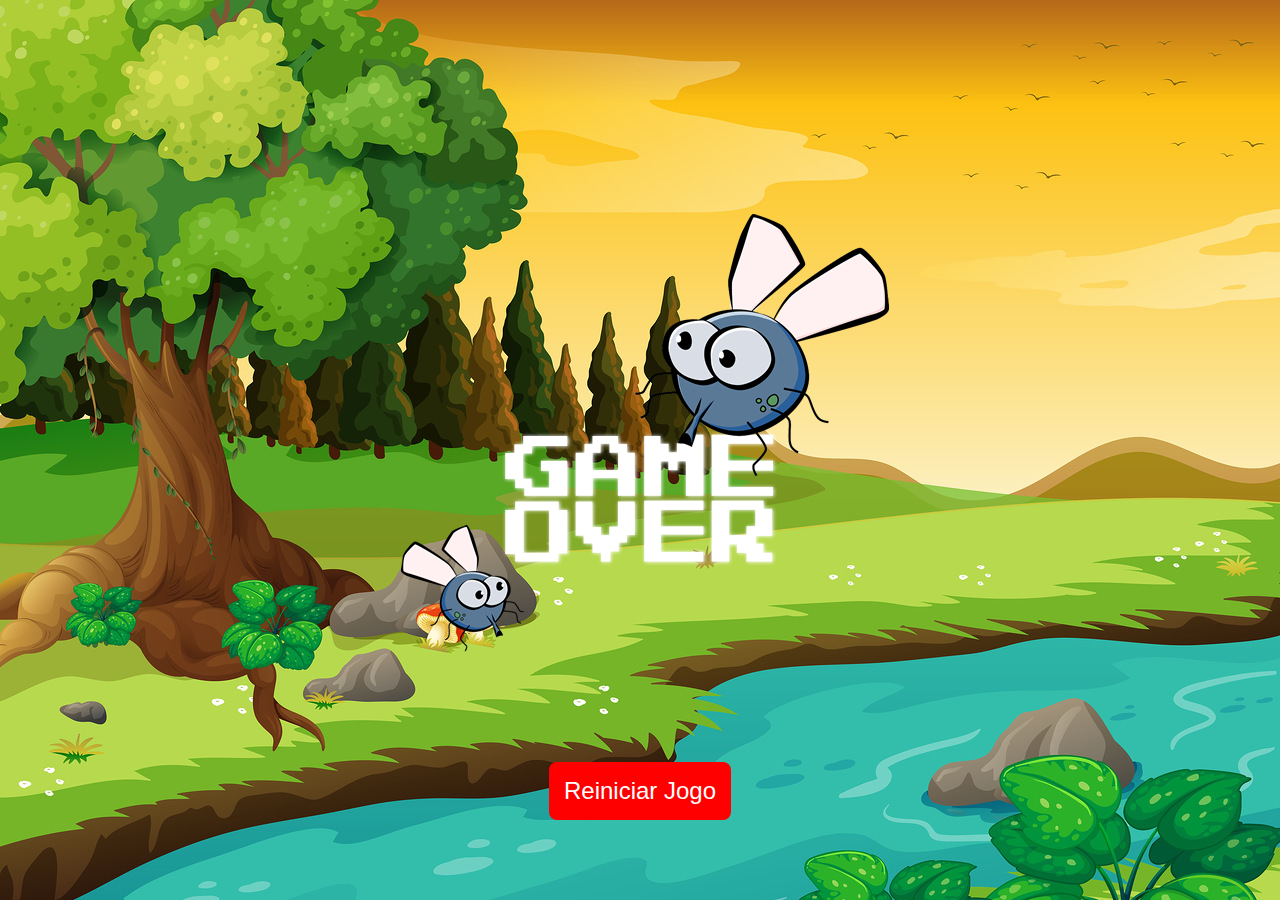
<file: game_over.html>
<html>
	<head>
		<title>Jogo mata-mosquito</title>
		<meta charset="utf-8">
		<meta id="viewport" name="viewport" content="width=device-width, user-scalable=no">
		<link rel="stylesheet" type="text/css" href="estilo.css">
    </head>
	 <body onresize="resizeScreen()"> 
		 <!-- tela inicial -->
		<div id="container_end">
		<button id="start_buttom" onclick = "restartGame()">Reiniciar Jogo</button>
		<script src='app.js'></script> 
	 </body>	
</html>
</file>
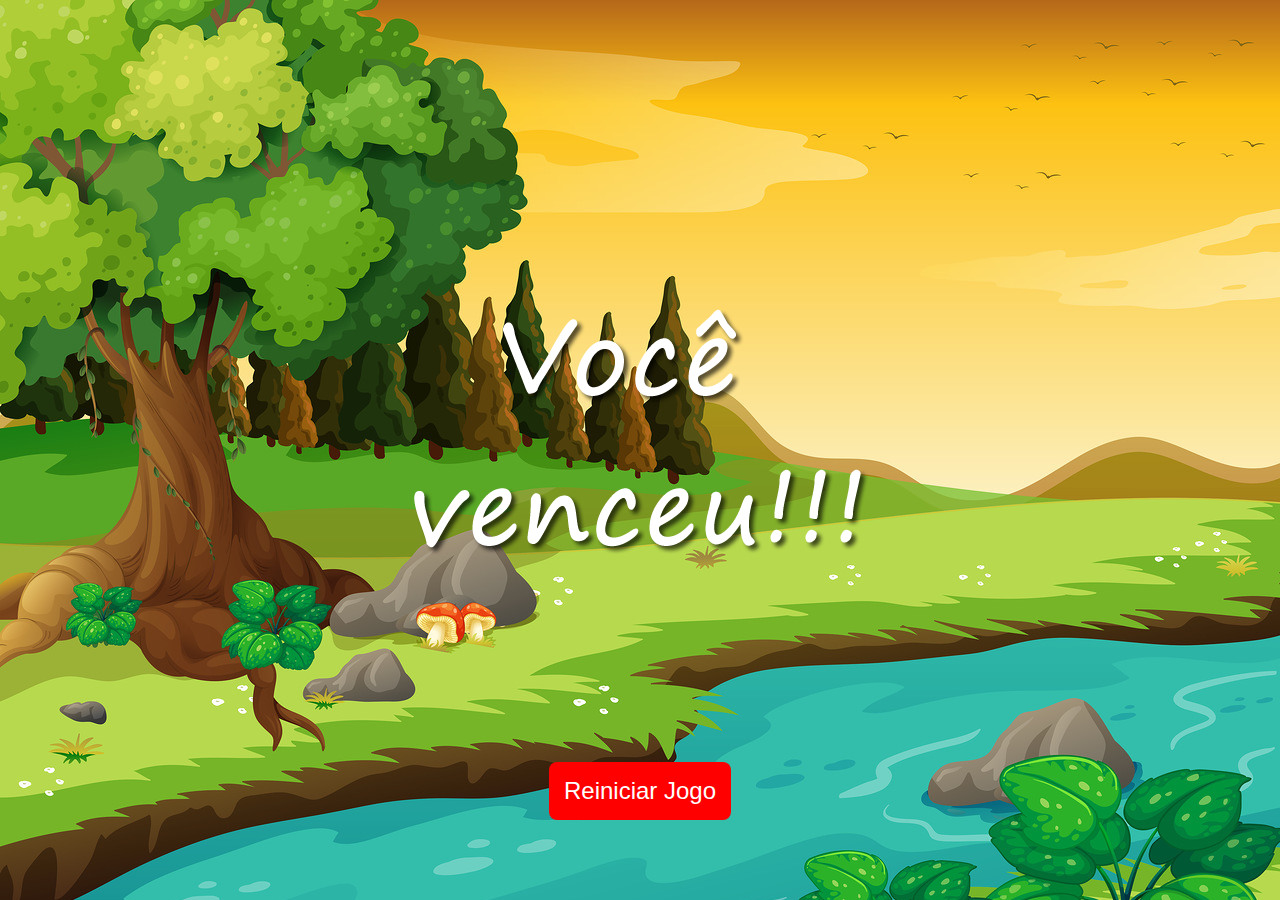
<file: win.html>
<html>
	<head>
		<title>Jogo mata-mosquito</title>
		<meta charset="utf-8">
		<meta id="viewport" name="viewport" content="width=device-width, user-scalable=no">
		<link rel="stylesheet" type="text/css" href="estilo.css">
    </head>
	 <body onresize="resizeScreen()"> 
		 <!-- tela inicial -->
		<div id="container_win">
		<button id="start_buttom" onclick = "restartGame()">Reiniciar Jogo</button>
		<script src='app.js'></script> 
	 </body>	
</html>
</file>
<file: estilo.css>
*{
	margin: 0px;
	padding: 0px;
	font: 24px arial, sans-serif;
}
body {
	background: url('recursos/bg.jpg') no-repeat;
	background-size: cover;
	cursor: url('recursos/mata_mosca.png') 30 30, auto;
}
#raquete {
	/*cursor*/
	width: 100px;
	height: 100px;
	margin: auto;
	margin-right: 20%; 
}
/*Containers: início do jogo, game-over e vitória*/
#container_home, #container_end, #container_win {
	display: flex;
	flex-direction: column;
	justify-content: flex-end;
	height: 100%;
}
#container_home {
	background: url('recursos/game.png') no-repeat center;
}

#container_end {
	background: url('recursos/game_over.png') no-repeat center;
}
#container_win {
	background: url('recursos/vitoria.png') no-repeat center;
}
/*Botões*/
#start_buttom, #level {
	padding: 15px;
	border-radius: 8px;
	margin: 5px auto;
}
#start_buttom {
	background-color: red;
	border: none;
	color: white;
	margin-bottom: 80px;
}
/*Estilizando os mosquitos*/
#enemy {
	position: absolute;
}	
.small_enemy{
	width: 75px;
	height: 75px;
}
.normal_enemy {
	width: 110px;
	height: 110px;
}
.large_enemy {
	width: 150px;
	height: 150px;
}
.rotation_right {
	transform: rotateY(180deg);

	-webkit-transform: rotateY(180deg); /*Chrome, Safari e Opera*/
	-ms-transform: rotateY(180deg); /*IE*/
	-moz-transform: rotateY(180deg); /*Mozilla*/
	-o-transform: rotateY(180deg);  /*Opera*/
}
.rotation_left {
}
/*Barra de vidas*/
#status {
	position: absolute;
	bottom: 0px;
	left: 0px;
	background-color: white;
	padding: 15px;
	opacity: 0.0;
}
#status_life_full {
	position: absolute;
}
</file>
